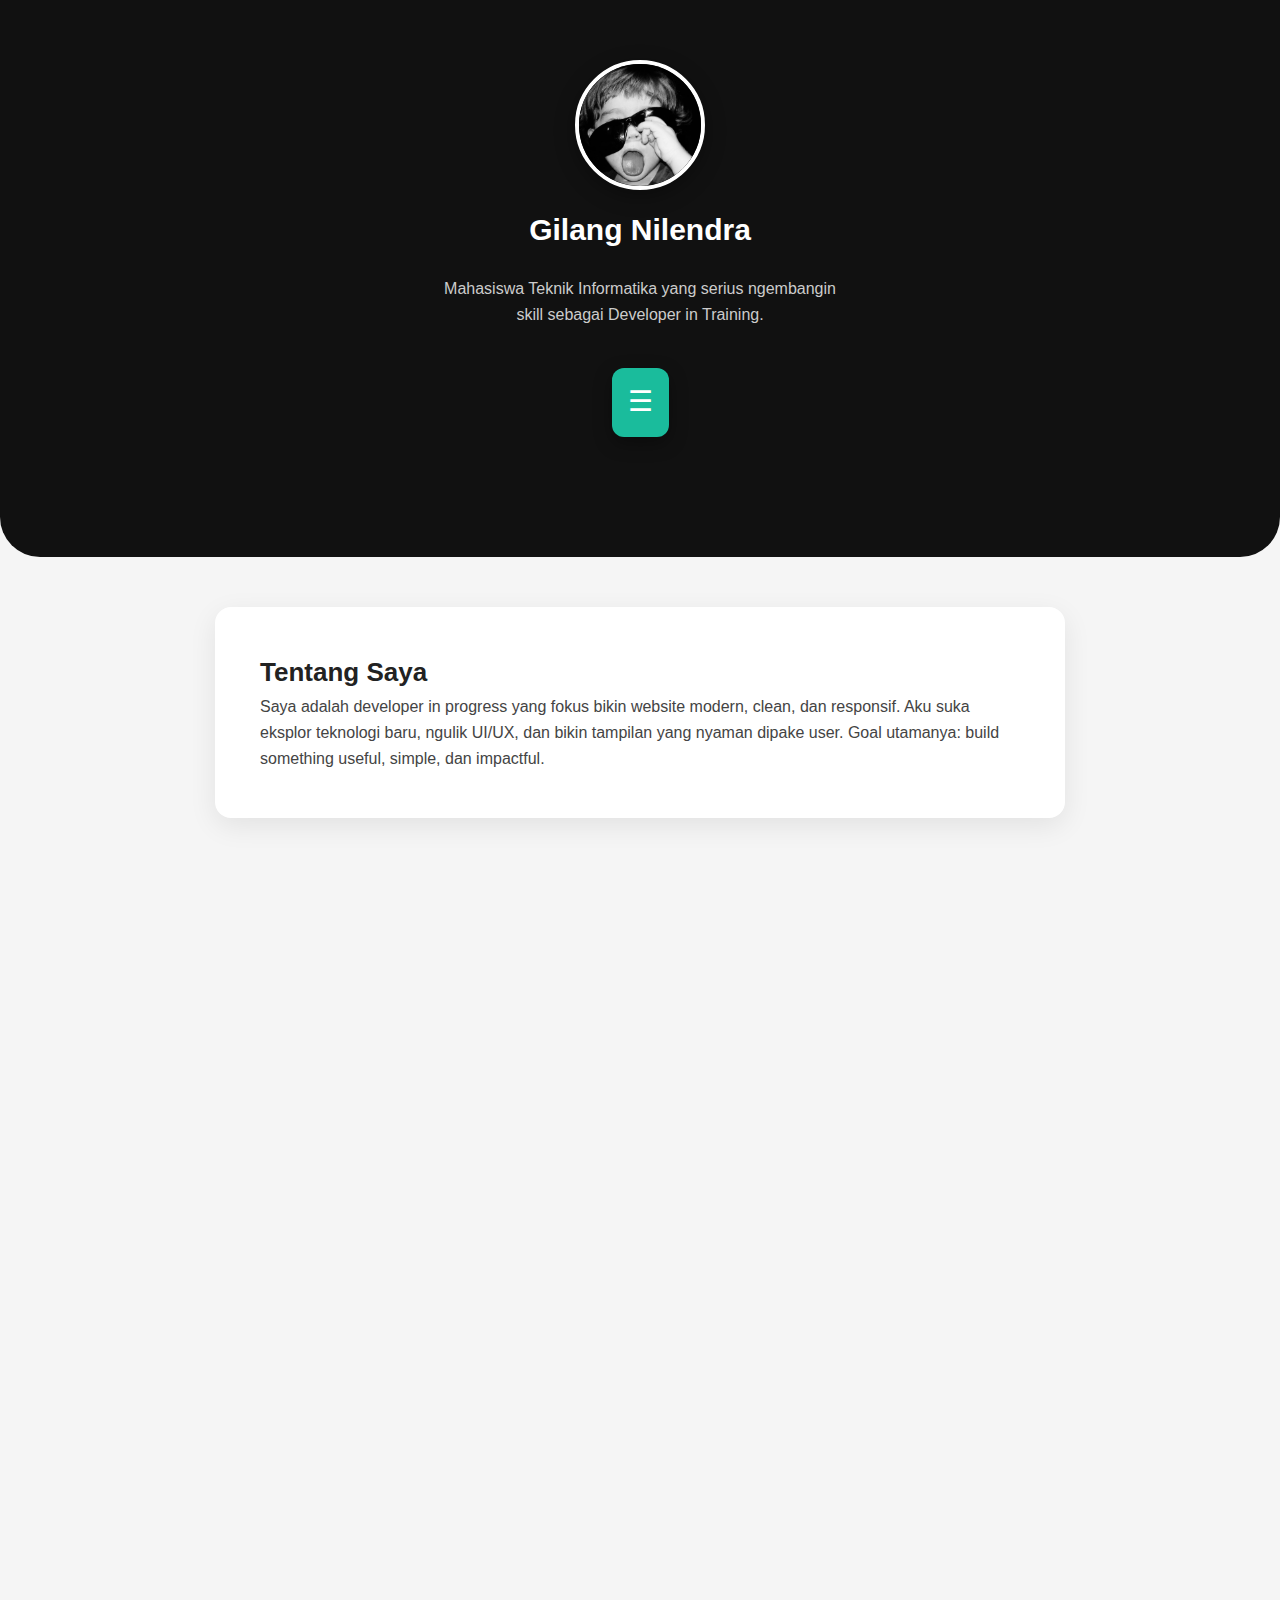
<file: index.html>
<!DOCTYPE html>
<html lang="id">

<head>
    <meta charset="UTF-8">
    <meta name="viewport" content="width=device-width, initial-scale=1.0">
    <title>Portfolio Gilang</title>
    <link rel="stylesheet" href="https://fonts.cdnfonts.com/css/sf-pro-display">
    <link rel="stylesheet" href="style.css">
</head>

<body>
    <header>
        <section class="hero">
            <div class="profile-wrapper">
                <img src="glng.jpeg" alt="Foto Gilang" class="hero-img">
                <h1 class="hero-name">Gilang Nilendra</h1>
                <p class="hero-desc">Mahasiswa Teknik Informatika yang serius ngembangin skill sebagai Developer in
                    Training.</p>
                <div class="menu-wrapper">
                    <div class="menu-toggle" id="menu-toggle">&#9776;</div>
                    <ul class="nav-links" id="nav-links">
                        <li><a href="#about">Tentang</a></li>
                        <li><a href="#projects">Projek</a></li>
                        <li><a href="https://github.com/gilangnilendra" target="_blank">GitHub</a></li>
                    </ul>
                    <div class="menu-overlay" id="menu-overlay"></div>
                </div>
            </div>
        </section>
    </header>

    <section id="about" class="about">
        <h2>Tentang Saya</h2>
        <p>Saya adalah developer in progress yang fokus bikin website modern, clean, dan responsif. Aku suka eksplor
            teknologi baru, ngulik UI/UX, dan bikin tampilan yang nyaman dipake user. Goal utamanya: build something
            useful, simple, dan impactful.</p>
    </section>

    <section id="projects" class="projects">
        <h2>Projek</h2>
        <div class="project-grid">
            <div class="project-card">
                <h3>Projek 1</h3>
                <p>Deskripsi singkat mengenai projek Anda.</p>
                <a href="subPage/P2.html" class="btn-small" target="_blank">Lihat</a>
            </div>
            <div class="project-card">
                <h3>Projek 2</h3>
                <p>Deskripsi singkat mengenai projek Anda.</p>
                <a href="subPage/P3.html" class="btn-small" target="_blank">Lihat</a>
            </div>
            <div class="project-card">
                <h3>Projek 3</h3>
                <p>Deskripsi singkat mengenai projek Anda.</p>
                <a href="subPage/P4.html" class="btn-small" target="_blank">Lihat</a>
            </div>
            <div class="project-card">
                <h3>Projek 4</h3>
                <p>Deskripsi singkat mengenai projek Anda.</p>
                <a href="subPage/P5.html" class="btn-small" target="_blank">Lihat</a>
            </div>
            <div class="project-card">
                <h3>Projek 5</h3>
                <p>Deskripsi singkat mengenai projek Anda.</p>
                <a href="subPage/P6.html" class="btn-small" target="_blank">Lihat</a>
            </div>
            <div class="project-card">
                <h3>Projek 6</h3>
                <p>Deskripsi singkat mengenai projek Anda.</p>
                <a href="subPage/P7.html" class="btn-small" target="_blank">Lihat</a>
            </div>
            <div class="project-card">
                <h3>Projek 6</h3>
                <p>Deskripsi singkat mengenai projek Anda.</p>
                <a href="subPage/P8.html" class="btn-small" target="_blank">Lihat</a>
            </div>
            <div class="project-card">
                <h3>Projek 6</h3>
                <p>Deskripsi singkat mengenai projek Anda.</p>
                <a href="subPage/P9.html" class="btn-small" target="_blank">Lihat</a>
            </div>
            <div class="project-card">
                <h3>Projek 6</h3>
                <p>Deskripsi singkat mengenai projek Anda.</p>
                <a href="subPage/P10.html" class="btn-small" target="_blank">Lihat</a>
            </div>
        </div>
    </section>

    <footer>
        <p>© 2025 Portfolio by Gilang Nilendra</p>
    </footer>

    <script>
        const toggle = document.getElementById("menu-toggle");
        const navLinks = document.getElementById("nav-links");
        const overlay = document.getElementById("menu-overlay");

        toggle.addEventListener("click", () => {
            navLinks.classList.toggle("active");
            overlay.style.display = navLinks.classList.contains("active") ? "block" : "none";
        });

        overlay.addEventListener("click", () => {
            navLinks.classList.remove("active");
            overlay.style.display = "none";
        });
    </script>
</body>

</html>
</file>
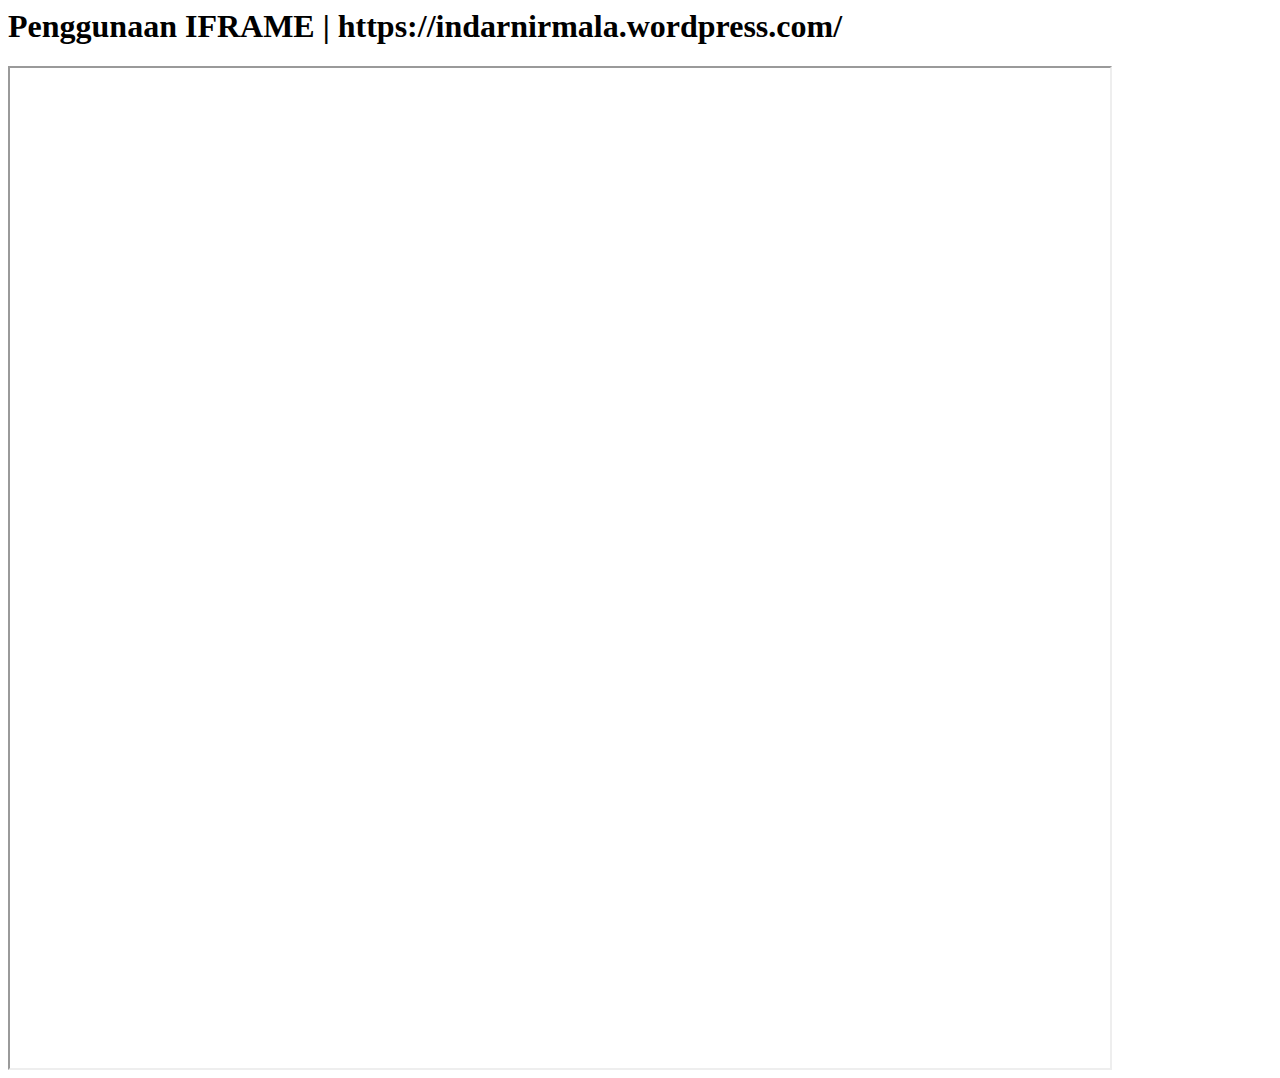
<file: subPage/P10.html>
<HTML>
<HEAD>
<TITLE> New Document </TITLE>
</HEAD>
<BODY>
<h1>Penggunaan IFRAME | https://indarnirmala.wordpress.com/</h1>
<iframe src="https://indarnirmala.wordpress.com" height="1000px"
width="1100px"></iframe>
</BODY>
</HTML>
</file>
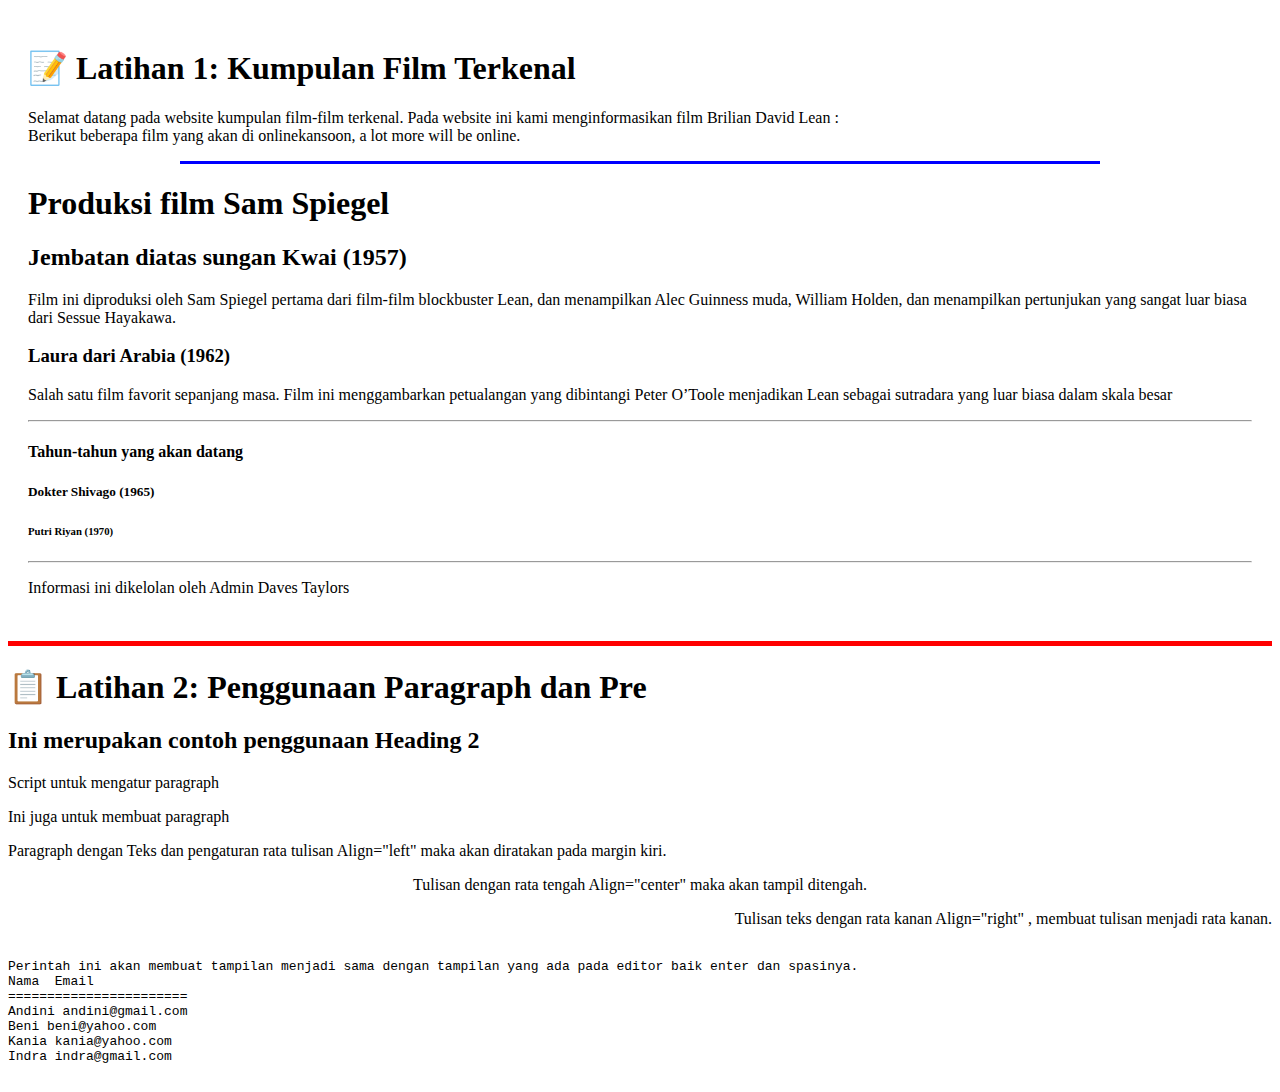
<file: subPage/P2.html>
<!DOCTYPE html>
<html lang="id">
<head>
    <meta charset="UTF-8">
    <meta name="viewport" content="width=device-width, initial-scale=1.0">
    <title>Gabungan Latihan HTML: Latar Belakang Terpisah</title> 
</head>
<body background="#eee">

    <div style="background-color: white; padding: 20px;">
        <h1>📝 Latihan 1: Kumpulan Film Terkenal</h1>
        <p>Selamat datang pada website kumpulan film-film terkenal. Pada website ini kami
        menginformasikan film Brilian David Lean :<br>
        Berikut beberapa film yang akan di onlinekansoon, a lot more will be online.
        </p>

        <hr width="75%" size="3" color="blue" align-item="left">

        <h1>Produksi film Sam Spiegel</h1>
        <h2>Jembatan diatas sungan Kwai (1957)</h2>
        <p>Film ini diproduksi oleh Sam Spiegel pertama dari film-film blockbuster Lean, dan menampilkan Alec Guinness muda, William Holden, dan menampilkan pertunjukan yang sangat luar biasa dari Sessue Hayakawa.
        </p>
        <h3>Laura dari Arabia (1962)</h3>
        <p>Salah satu film favorit sepanjang masa. Film ini menggambarkan petualangan yang dibintangi Peter O’Toole menjadikan Lean sebagai sutradara yang luar biasa dalam skala besar
        </p>
        <hr>
        <h4>Tahun-tahun yang akan datang</h4>
        <h5>Dokter Shivago (1965)</h5>
        <h6>Putri Riyan (1970)</h6>
        <hr>
        
        <p>Informasi ini dikelolan oleh Admin Daves Taylors</p>
    </div>
    <hr size="5" color="red"> 

    <h1>📋 Latihan 2: Penggunaan Paragraph dan Pre</h1>
    
    <h2>Ini merupakan contoh penggunaan Heading 2</h2>
    <p>Script untuk mengatur paragraph</p>
    <p>Ini juga untuk membuat paragraph</p>

    <p align="left"> Paragraph dengan Teks dan pengaturan rata tulisan Align="left" maka akan diratakan pada margin kiri.</p>
    <p align="center"> Tulisan dengan rata tengah Align="center" maka akan tampil ditengah.</p>
    <p align="right"> Tulisan teks dengan rata kanan Align="right" , membuat tulisan menjadi rata kanan.</p>

    <pre> 
Perintah ini akan membuat tampilan menjadi sama dengan tampilan yang ada pada editor baik enter dan spasinya.
Nama  Email
=======================
Andini andini@gmail.com
Beni beni@yahoo.com
Kania kania@yahoo.com
Indra indra@gmail.com
    </pre>
    </body>
</html>
</file>
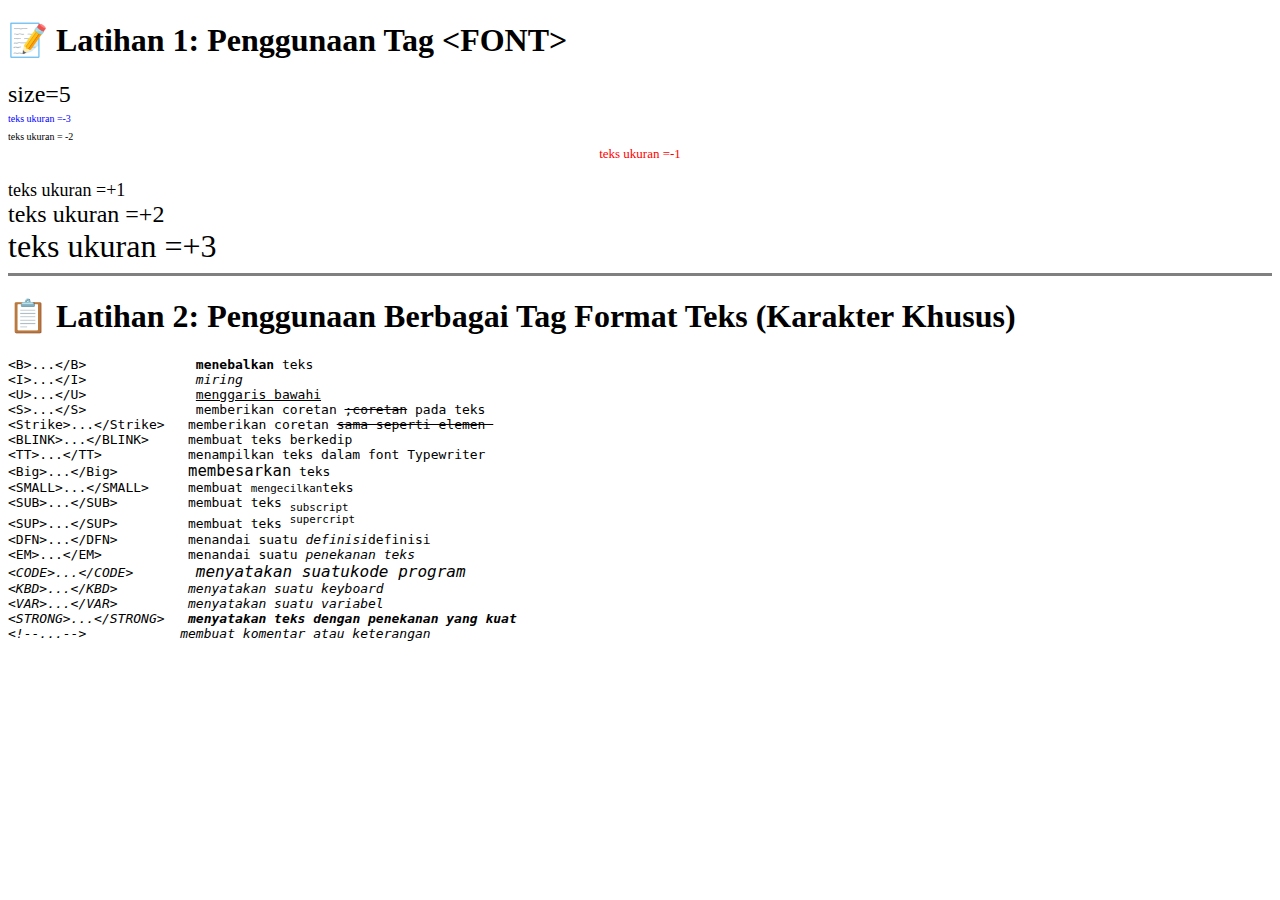
<file: subPage/P3.html>
<!DOCTYPE html>
<html lang="id">
<head>
    <meta charset="UTF-8">
    <meta name="viewport" content="width=device-width, initial-scale=1.0">
    <title>Gabungan Latihan HTML: Format Teks dan Karakter Khusus</title>
</head>
<body>

    <h1>📝 Latihan 1: Penggunaan Tag &lt;FONT&gt;</h1>
    <basefont size="3">
    
    <font size="5">size=5</font>
    <br><font size="-3" color="blue">teks ukuran =-3</font>
    <br><font face="arial black" size="-2">teks ukuran = -2</font>
    
    <br><center><font face="comic sans ms" color="red" size="-1">teks ukuran =-1</font></center>
    
    <br><font size="+1">teks ukuran =+1</font> 
    <br><font size="+2">teks ukuran =+2</font> 
    <br><font size="+3">teks ukuran =+3</font>
    
    <hr size="3" color="gray"> 

    <h1>📋 Latihan 2: Penggunaan Berbagai Tag Format Teks (Karakter Khusus)</h1>
    
    <pre>
&lt;B&gt;...&lt;/B&gt;              <b>menebalkan</b> teks
&lt;I&gt;...&lt;/I&gt;              <i>miring</i>
&lt;U&gt;...&lt;/U&gt;              <u>menggaris bawahi</u>
&lt;S&gt;...&lt;/S&gt;              memberikan coretan <s>;coretan</s> pada teks
&lt;Strike&gt;...&lt;/Strike&gt;   memberikan coretan <Strike>sama seperti elemen </Strike>
&lt;BLINK&gt;...&lt;/BLINK&gt;     membuat teks <blink>berkedip</blink>
&lt;TT&gt;...&lt;/TT&gt;           menampilkan teks dalam font <tt>Typewriter</tt>
&lt;Big&gt;...&lt;/Big&gt;         <big>membesarkan</big> teks
&lt;SMALL&gt;...&lt;/SMALL&gt;     membuat <small>mengecilkan</small>teks
&lt;SUB&gt;...&lt;/SUB&gt;         membuat teks <sub>subscript</sub>
&lt;SUP&gt;...&lt;/SUP&gt;         membuat teks <sup>supercript</sup>
&lt;DFN&gt;...&lt;/DFN&gt;         menandai suatu <dfn>definisi</dfn>definisi
&lt;EM&gt;...&lt;/EM&gt;           menandai suatu <em>penekanan</em&> teks
&lt;CODE&gt;...&lt;/CODE&gt;        <font size="4">menyatakan suatu<code>kode program</code></font>
&lt;KBD&gt;...&lt;/KBD&gt;         menyatakan suatu <kbd>keyboard</kbd>
&lt;VAR&gt;...&lt;/VAR&gt;         menyatakan suatu <var>variabel</var>
&lt;STRONG&gt;...&lt;/STRONG&gt;   <strong>menyatakan teks dengan penekanan yang kuat</strong>
&lt;!--...--&gt;            membuat komentar atau keterangan
    </pre>

</body>
</html>
</file>
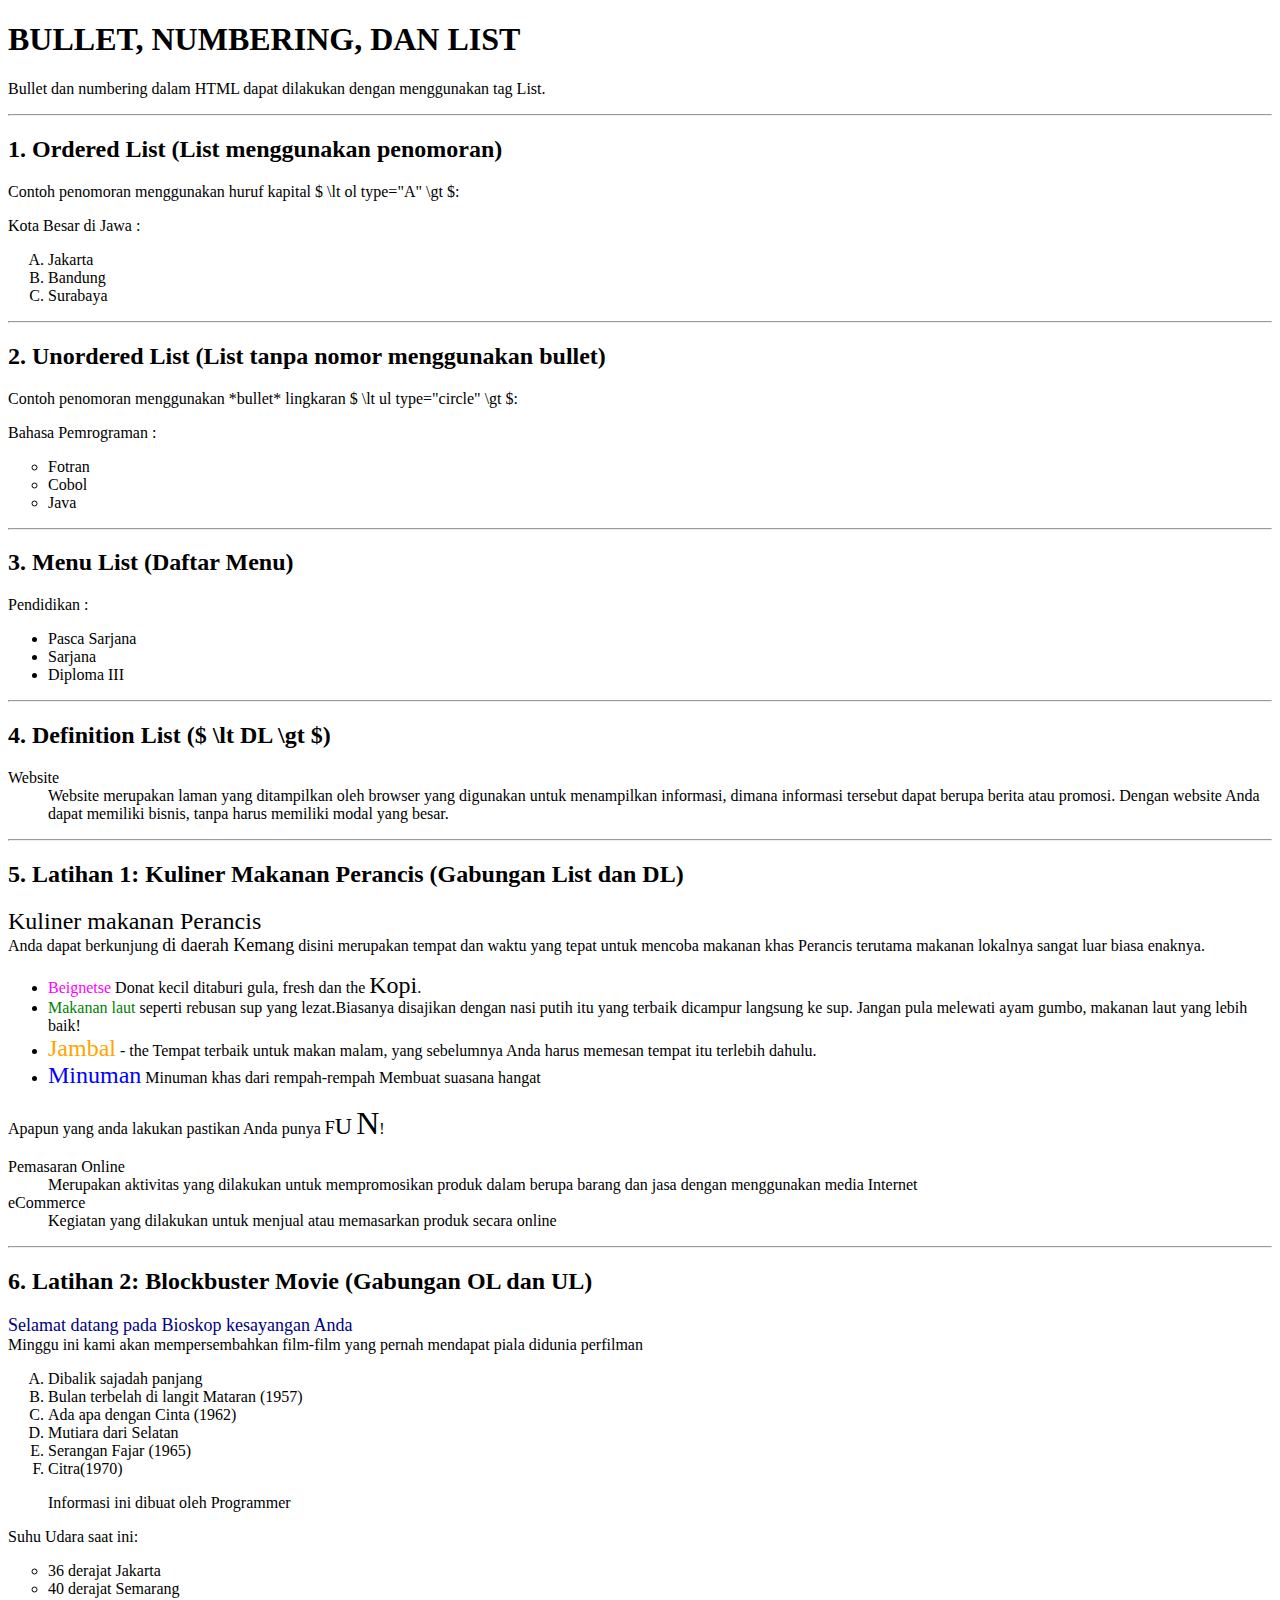
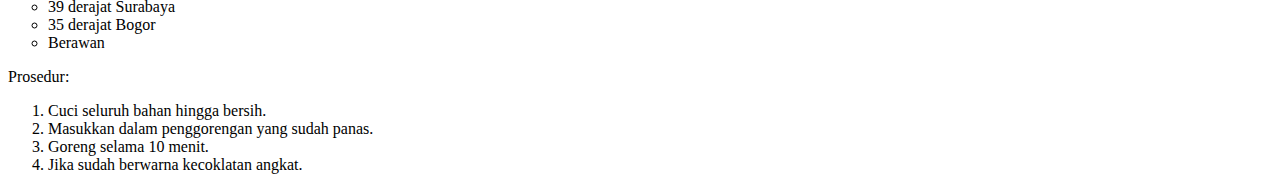
<file: subPage/P6.html>
<!DOCTYPE html>
<html>
<head>
    <title>Contoh Penggunaan List dan Numbering (Gabungan)</title>
</head>
<body>

    <h1>BULLET, NUMBERING, DAN LIST</h1>
    <p>Bullet dan numbering dalam HTML dapat dilakukan dengan menggunakan tag List.</p>

    <hr>

    <h2>1. Ordered List (List menggunakan penomoran)</h2>
    <p>Contoh penomoran menggunakan huruf kapital $ \lt ol type="A" \gt $:</p>
    <p>Kota Besar di Jawa :</p>
    <ol type="A">
        <li>Jakarta</li>
        <li>Bandung</li>
        <li>Surabaya</li>
    </ol>

    <hr>

    <h2>2. Unordered List (List tanpa nomor menggunakan bullet)</h2>
    <p>Contoh penomoran menggunakan *bullet* lingkaran $ \lt ul type="circle" \gt $:</p>
    <p>Bahasa Pemrograman :</p>
    <ul type="circle">
        <li>Fotran</li>
        <li>Cobol</li>
        <li>Java</li>
    </ul>

    <hr>

    <h2>3. Menu List (Daftar Menu)</h2>
    <p>Pendidikan :</p>
    <menu>
        <li>Pasca Sarjana</li>
        <li>Sarjana</li>
        <li>Diploma III</li>
    </menu>

    <hr>

    <h2>4. Definition List ($ \lt DL \gt $)</h2>
    <dl>
        <dt>Website</dt>
        <dd>Website merupakan laman yang ditampilkan oleh browser yang digunakan untuk menampilkan informasi, dimana informasi tersebut dapat berupa berita atau promosi. Dengan website Anda dapat memiliki bisnis, tanpa harus memiliki modal yang besar.</dd>
    </dl>
    
    <hr>

    <h2>5. Latihan 1: Kuliner Makanan Perancis (Gabungan List dan DL)</h2>
    <font size="5">Kuliner makanan Perancis</font><br>
    Anda dapat berkunjung <font size="+1">di daerah Kemang</font> disini merupakan tempat dan waktu yang tepat untuk mencoba makanan khas Perancis terutama makanan lokalnya sangat luar biasa enaknya.
    <ul>
        <li><font color="magenta">Beignetse</font> Donat kecil ditaburi gula, fresh dan the <font size="+2">Kopi</font>.</li>
        <li><font color="GREEN">Makanan laut</font> seperti rebusan sup yang lezat.Biasanya disajikan dengan nasi putih itu yang terbaik dicampur langsung ke sup. Jangan pula melewati ayam gumbo, makanan laut yang lebih baik!</li>
        <li><font color="ORANGE" size="+2">Jambal</font> - the Tempat terbaik untuk makan malam, yang sebelumnya Anda harus memesan tempat itu terlebih dahulu.</li> 
        <li><font size="5" color="BLUE">Minuman</font> Minuman khas dari rempah-rempah Membuat suasana hangat</li>
    </ul>
    Apapun yang anda lakukan pastikan Anda punya
    <font size="+1">F</font><font size="+2">U</font>
    <font size="+3">N</font>!
    <dl>
        <dt>Pemasaran Online</dt><dd>
        Merupakan aktivitas yang dilakukan untuk mempromosikan produk dalam berupa barang dan jasa dengan menggunakan media Internet</dd>
        <dt>eCommerce</dt>
        <dd>Kegiatan yang dilakukan untuk menjual atau memasarkan produk secara online</dd>
    </dl>
    
    <hr>

    <h2>6. Latihan 2: Blockbuster Movie (Gabungan OL dan UL)</h2>
    <font color="navy" size=4>Selamat datang pada Bioskop kesayangan Anda</font><br>
    Minggu ini kami akan mempersembahkan film-film yang pernah mendapat piala didunia perfilman
    <ol type="A">
        <li>Dibalik sajadah panjang</li>
        <li>Bulan terbelah di langit Mataran (1957)</li>
        <li>Ada apa dengan Cinta (1962)</li>
        <li>Mutiara dari Selatan</li>
        <li>Serangan Fajar (1965)</li>
        <li>Citra(1970)</li>
    </ol>
    <blockquote> Informasi ini dibuat oleh Programmer </blockquote>
    
    <p>Suhu Udara saat ini:</p>
    <ul type="circle">
        <li>36 derajat Jakarta</li>
        <li>40 derajat Semarang</li>
        <li>39 derajat Surabaya</li>
        <li>35 derajat Bogor</li>
        <li>Berawan</li>
    </ul>
    
    <p>Prosedur:</p>
    <ol type="1">
        <li>Cuci seluruh bahan hingga bersih.</li>
        <li>Masukkan dalam penggorengan yang sudah panas.</li>
        <li>Goreng selama 10 menit.</li>
        <li>Jika sudah berwarna kecoklatan angkat.</li>
    </ol>

</body>
</html>
</file>
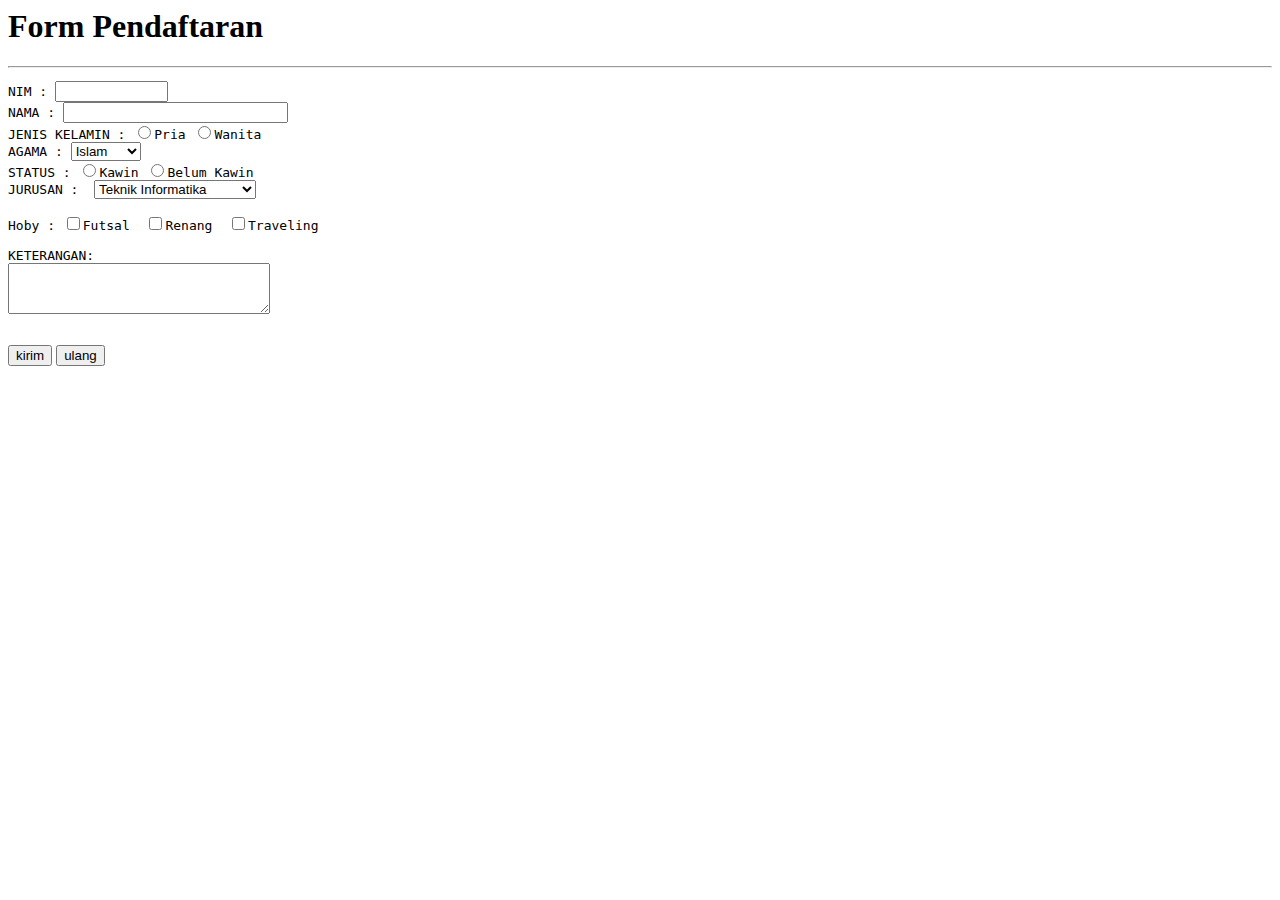
<file: subPage/P8.html>
<html>
<head><title>Latihan Pembuatan Form</title></head>
<body>
<form>
<H1> Form Pendaftaran</H1><hr>
<PRE>
NIM : <input type="text" size="11" name="nim">
NAMA : <input type="text" size="25" name="nama">
JENIS KELAMIN : <input type="radio" name="jkel" value="Pria">Pria <input
type="radio" name="jkel" value="Wanita">Wanita
AGAMA : <select name=agama>
<option value="Islam">Islam</option>
<option value="Katoholik">Katholik</option>
<option value="Kristen">Kristen</option>
<option value="Hindu">Hindu</option>
<option value="Budha">Budha</option>
</select>
STATUS : <input type="radio" name="status" value="kawin">Kawin <input
type="radio" name="status" value="belumkawin">Belum Kawin
JURUSAN :  <select name="jurusan" Size="1">
<option value ="Teknik Informatika"> Teknik Informatika </option>
<option value ="Manajemen Informatika"> Manajemen Informatika
</option>
<option value ="Teknik Komputer"> Teknik Komputer </option>
<option value ="Teknik Industri"> Teknik Industri </option>
</select>

Hoby : <input type="checkbox" name="hoby" value="Futsal">Futsal  <input
type="checkbox" name="hoby" value="Renang">Renang  <input
type="checkbox" name="hoby" value="Traveling">Traveling

KETERANGAN:
<textarea name="ket" rows="3" cols="30"></textarea>
</PRE>
<BR>
<input type="submit" value="kirim">
<input type="reset" value="ulang">
</form>
</body>
</html>
</file>
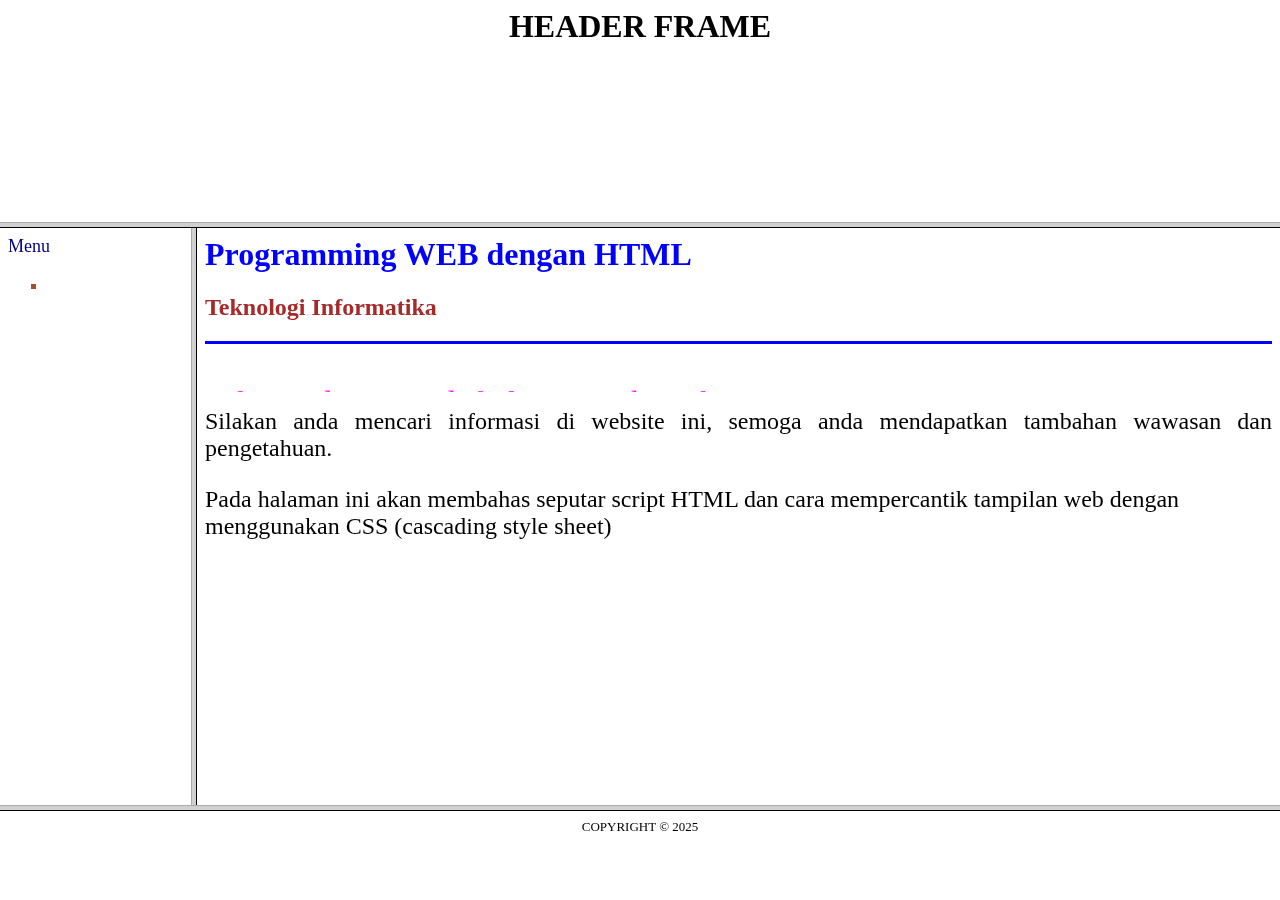
<file: subPage/P9.html>
<!DOCTYPE html>
<html lang="en">
<head>
    <meta charset="UTF-8">
    <title>Latihan Frame Gabungan</title>
</head>
<frameset rows="25%,65%,10%">
    <frame name="header" noresize src="data:text/html;charset=utf-8,
        &lt;html&gt;&lt;head&gt;&lt;title&gt;Header&lt;/title&gt;&lt;/head&gt;
        &lt;body&gt;
            &lt;center&gt;&lt;h1&gt;HEADER FRAME&lt;/h1&gt;&lt;/center&gt;
        &lt;/body&gt;&lt;/html&gt;">

    <frameset cols="15%, 85%">
        <frame name="menu" src="data:text/html;charset=utf-8,
            &lt;html&gt;&lt;head&gt;&lt;title&gt;Menu dengan Hyperlink&lt;/title&gt;&lt;/head&gt;
            &lt;body&gt;
                &lt;font color=&quot;navy&quot; size=&quot;4&quot;&gt;Menu &lt;/font&gt;
                &lt;font color=&quot;sienna&quot; size=&quot;4&quot;&gt;
                &lt;ul type=&quot;square&quot;&gt;
                    &lt;li&gt;&lt;a href=&quot;#home&quot; target=&quot;kanan&quot; onclick=&quot;loadFrame('home'); return false;&quot;&gt;Home&lt;/a&gt;&lt;/li&gt;
                    &lt;li&gt;&lt;a href=&quot;#profil&quot; target=&quot;kanan&quot; onclick=&quot;loadFrame('profil'); return false;&quot;&gt;Profil&lt;/a&gt;&lt;/li&gt;
                    &lt;li&gt;&lt;a href=&quot;#galery&quot; target=&quot;kanan&quot; onclick=&quot;loadFrame('galery'); return false;&quot;&gt;Gallery&lt;/a&gt;&lt;/li&gt;
                    &lt;li&gt;&lt;a href=&quot;#kontak&quot; target=&quot;kanan&quot; onclick=&quot;loadFrame('kontak'); return false;&quot;&gt;Kontak&lt;/a&gt;&lt;/li&gt;
                &lt;/ul&gt;&lt;/font&gt;
            &lt;/body&gt;&lt;/html&gt;">

        <frame name="kanan" id="kanan" src="data:text/html;charset=utf-8,
            &lt;html&gt;&lt;head&gt;&lt;title&gt;Halaman Utama&lt;/title&gt;&lt;/head&gt;
            &lt;body&gt;
                &lt;font color=&quot;blue&quot;&gt;&lt;h1&gt;Programming WEB dengan HTML&lt;/h1&gt;&lt;/font&gt;
                &lt;font color=&quot;brown&quot;&gt;&lt;h2&gt;&lt;blink&gt;Teknologi Informatika&lt;/blink&gt;&lt;/h2&gt;&lt;/font&gt;
                &lt;hr size=3 color=&quot;blue&quot;&gt;
                &lt;font size=6 color=&quot;magenta&quot;&gt;&lt;marquee  behavior=&quot;scroll&quot; direction=&quot;up&quot; height=40 scrollamount=&quot;1&quot;&gt;Selamat datang pada halaman website kami....&lt;/marquee&gt;&lt;/font&gt;&lt;br&gt;
                &lt;p align=&quot;justify&quot;&gt;&lt;font size=5&gt;Silakan anda mencari informasi di website ini, semoga anda mendapatkan tambahan wawasan dan pengetahuan.&lt;/p&gt;
                &lt;p&gt;Pada halaman ini akan membahas seputar script HTML dan cara mempercantik tampilan web dengan menggunakan CSS (cascading style sheet) &lt;/p&gt;&lt;/font&gt;
            &lt;/body&gt;&lt;/html&gt;">
    </frameset>

    <frame name="footer" noresize scrolling="no" src="data:text/html;charset=utf-8,
        &lt;html&gt;&lt;head&gt;&lt;title&gt;Footer&lt;/title&gt;&lt;/head&gt;
        &lt;body&gt;
            &lt;center&gt;&lt;font size=&quot;2&quot;&gt;COPYRIGHT &amp;copy; 2025&lt;/font&gt;&lt;/center&gt;
        &lt;/body&gt;&lt;/html&gt;">
</frameset>

<script>
    function getKonten(halaman) {
        if (halaman === 'home') {
            return `<html><head><title>Halaman Utama</title></head>
                    <body>
                        <font color="blue"><h1>Programming WEB dengan HTML</h1></font>
                        <font color="brown"><h2><blink>Teknologi Informatika</blink></h2></font>
                        <hr size=3 color="blue">
                        <font size=6 color="magenta"><marquee behavior="scroll" direction="up"
                        height=40 scrollamount="1">Selamat datang pada halaman website kami....</marquee></font><br>
                        <p align="justify"><font size=5>Silakan anda mencari informasi di website ini,
                        semoga anda mendapatkan tambahan wawasan dan pengetahuan.</p>
                        <p>Pada halaman ini akan membahas seputar script HTML dan cara mempercantik
                        tampilan web dengan menggunakan CSS (cascading style sheet) </p></font>
                    </body></html>`;
        } else if (halaman === 'profil') {
            return `<html><head><title>Halaman Profil</title></head>
                    <body>
                        <font size=4 color="blue">
                        <b><p>Pengalaman adalah ilmu yang paling berharga yang dapat kita peroleh dimana saja, kapan saja dan tidak harus duduk dibangku sekolah resmi.</p></b>
                        Belajar dari pengalaman membuat seseorang menjadi lebih berhati-hati dalam segala tindakan atau dalam mengambil keputusan.<b><i>Hari ini saya mempunyai pengalaman belajar membuat web.
                        Belajar web tidaklah sulit yang penting harusberlatih terus. <b><u>Saya senang sekali dapat membuat halaman website, apalagi dapat diupload secara online, semua orang akan membaca tulisan saya </u></b><br>
                        <center></center>
                        <p>Website perdana yang saya buat tentang pengalaman pribadi saya ketika belajar membuat tampilan yang menarik, sangat mengasyikkan sekali.
                    </body></html>`;
        } else if (halaman === 'galery') {
            return `<html><head><title>Halaman Galery</title></head>
                    <body>
                        <pre>
                                                                          </pre>
                    </body></html>`;
        } else if (halaman === 'kontak') {
            return `<html><head><title>Halaman Kontak</title></head>
                    <body>
                        <pre>
                        <font color="purple" size=5>
                        Universitas Pamulang
                        Jl. Surya Kencana No.1 Pamulang-Tangerang Selatan
                        Website : www.unpam.ac.id
                        Email  : info@unpam.ac.id
                        Telp  : 021 - 7412566
                        Fax  : 021 - 7412566</font></pre>
                    </body></html>`;
        }
        return '';
    }

    function loadFrame(halaman) {
        const konten = getKonten(halaman);
        const frameKanan = document.getElementById('kanan');
        if (frameKanan && konten) {
            frameKanan.src = 'data:text/html;charset=utf-8,' + encodeURIComponent(konten);
        }
    }

    // Mengganti href frame menu dengan JavaScript untuk memuat konten ke frame 'kanan'
    // Kode ini sudah dimasukkan ke dalam 'data:text/html' frame menu di atas.
</script>

<noframes>
    <body>
        Maaf, browser Anda tidak mendukung penggunaan frame.
    </body>
</noframes>
</html>
</file>
<file: style.css>
* {
    margin: 0;
    padding: 0;
    box-sizing: border-box;
    font-family: "SF Pro Display", "Inter", Arial, sans-serif;
    scroll-behavior: smooth;
}

html,
body {
    height: 100%;
    overflow-x: hidden;
    -webkit-overflow-scrolling: touch;
}

body {
    background: #f5f5f5;
    color: #222;
    display: flex;
    flex-direction: column;
    line-height: 1.6;
}

h1 {
    font-size: 32px;
    font-weight: 700;
}

h2 {
    font-size: 26px;
    font-weight: 700;
}

h3 {
    font-size: 18px;
    font-weight: 600;
}

header {
    background: #111;
    color: white;
    border-bottom-left-radius: 40px;
    border-bottom-right-radius: 40px;
    padding-bottom: 40px;
}

.hero {
    text-align: center;
    padding: 60px 20px 80px 20px;
}

.profile-wrapper {
    display: flex;
    flex-direction: column;
    align-items: center;
    gap: 16px;
    animation: fadeIn 1s ease;
}

.hero-img {
    width: 130px;
    height: 130px;
    border-radius: 50%;
    object-fit: cover;
    border: 4px solid #fff;
    box-shadow: 0 6px 20px rgba(0, 0, 0, 0.35);
    transition: 0.3s ease;
}

.hero-img:hover {
    transform: scale(1.05);
    opacity: 0.95;
}

.hero-name {
    font-size: 30px;
    font-weight: 700;
    color: #fff;
}

.hero-desc {
    max-width: 420px;
    font-size: 16px;
    color: #ccc;
    margin-top: 6px;
}

.menu-wrapper {
    margin-top: 25px;
    position: relative;
    display: flex;
    flex-direction: column;
    align-items: center;
}

.menu-toggle {
    font-size: 28px;
    color: #fff;
    cursor: pointer;
    user-select: none;
    background: #1abc9c;
    padding: 12px 16px;
    border-radius: 12px;
    box-shadow: 0 6px 18px rgba(0, 0, 0, 0.35);
    transition: 0.3s ease;
    z-index: 101;
}

.menu-toggle:hover {
    background: #16a085;
    transform: translateY(-2px);
    box-shadow: 0 8px 22px rgba(0, 0, 0, 0.45);
}

.nav-links {
    position: fixed;
    top: -100%;
    left: 50%;
    transform: translateX(-50%);
    background: rgba(30, 30, 30, 0.95);
    backdrop-filter: blur(12px);
    border-radius: 16px;
    flex-direction: column;
    gap: 24px;
    padding: 40px 60px;
    list-style: none;
    text-align: center;
    z-index: 100;
    transition: top 0.5s ease;
}

.nav-links li a {
    color: #fff;
    text-decoration: none;
    font-weight: 600;
    font-size: 18px;
    transition: 0.25s ease;
}

.nav-links li a:hover {
    color: #1abc9c;
}

.nav-links.active {
    top: 100px;
}

.menu-overlay {
    display: none;
    position: fixed;
    inset: 0;
    background: rgba(0, 0, 0, 0.4);
    backdrop-filter: blur(4px);
    z-index: 90;
}

section {
    padding: 80px 12%;
    flex-shrink: 0;
}

.about {
    background: #fff;
    border-radius: 16px;
    padding: 45px;
    max-width: 850px;
    margin: 50px auto;
    box-shadow: 0 8px 28px rgba(0, 0, 0, 0.08);
    animation: fadeInUp 0.8s ease;
    color: #222;
}

.about p {
    font-size: 16px;
    line-height: 1.65;
    color: #444;
}

.projects h2 {
    text-align: center;
    margin-bottom: 45px;
}

.project-grid {
    display: grid;
    grid-template-columns: repeat(auto-fit, minmax(250px, 1fr));
    gap: 32px;
}

.project-card {
    background: #fff;
    padding: 28px;
    border-radius: 16px;
    text-align: center;
    border: 1px solid #ddd;
    box-shadow: 0 8px 24px rgba(0, 0, 0, 0.07);
    transition: 0.3s ease;
}

.project-card:hover {
    transform: translateY(-8px);
    box-shadow: 0 12px 32px rgba(0, 0, 0, 0.12);
}

.btn-small {
    margin-top: 16px;
    padding: 12px 24px;
    background: #111;
    color: white;
    border-radius: 10px;
    font-weight: 600;
    text-decoration: none;
    transition: 0.3s ease;
}

.btn-small:hover {
    background: #1abc9c;
    transform: translateY(-3px);
}

.contact {
    text-align: center;
    margin-top: 40px;
}

footer {
    background: #111;
    color: white;
    padding: 25px;
    text-align: center;
    border-top-left-radius: 16px;
    border-top-right-radius: 16px;
    margin-top: auto;
    box-shadow: 0 -4px 22px rgba(0, 0, 0, 0.25);
}

@keyframes fadeIn {
    from {
        opacity: 0;
    }

    to {
        opacity: 1;
    }
}

@keyframes fadeInUp {
    from {
        opacity: 0;
        transform: translateY(25px);
    }

    to {
        opacity: 1;
        transform: translateY(0);
    }
}

@media (max-width: 900px) {
    .menu-toggle {
        display: block;
    }

    .nav-links {
        padding: 30px 40px;
    }
}

@media (max-width: 500px) {
    h1 {
        font-size: 28px;
    }

    h2 {
        font-size: 24px;
    }

    .hero-img {
        width: 100px;
        height: 100px;
    }

    .hero-desc {
        font-size: 15px;
        max-width: 280px;
    }

    section {
        padding: 60px 8%;
    }

    .project-grid {
        gap: 22px;
    }
}
</file>
